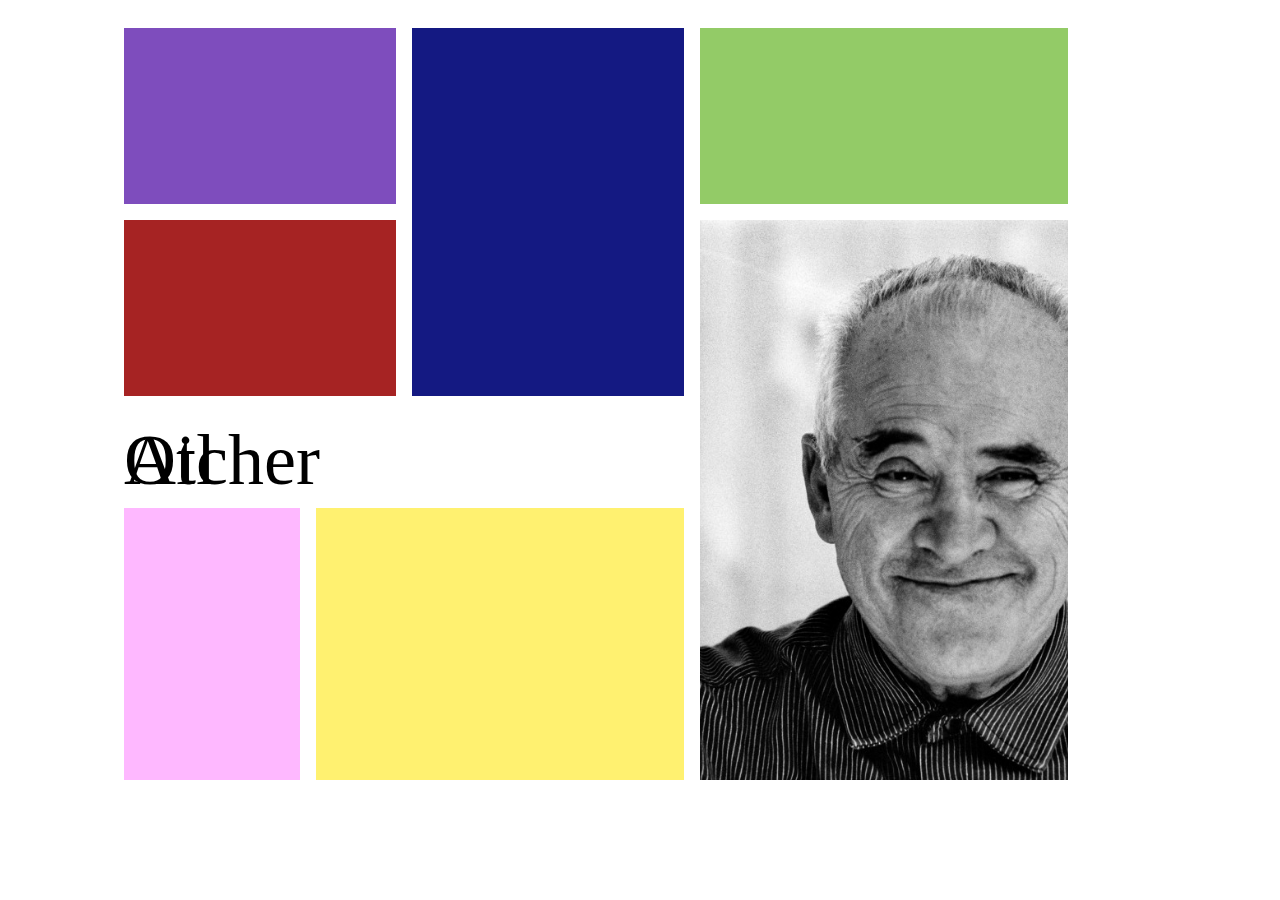
<file: index.html>
<DOCTYPE html>
    <html lang="en">

    <head>
        <meta charset="UTF-8">
        <title>HOME</title>
        <link rel="stylesheet" href="stylesheet.css">
        <link rel="stylesheet" href="links-hover-modal.css">
    </head>

    <body>
        <header>
        </header>


        <div class="grid">
            <div class="home">
                <h1>Otl Aicher</h1>
            </div>
            <div class="pu-box"></div>
            <div class="r-box">
                <figcaption class="overlay">
                    <a href="./style-and-influence.html">style</a>
                </figcaption>
            </div>
            <div class="o-box">
                <img src="pictures/aicher-old.jpeg">
            </div>
            <div class="g-box">
                <figcaption class="overlay">
                    <a href="./gallery.html">gallery</a>
                </figcaption>
            </div>
            <div class="b-box">
                <figcaption class="overlay">
                    <a href="./about.html">about</a>
                </figcaption>
            </div>
            <div class="y-box">
                <figcaption class="overlay">
                    <p style="font-size: 16px;">"Good art inspires; Good design motivates."</p>
                </figcaption>
            </div>
            <div class="pi-box">
                <figcaption class="overlay">
                    <a href="./career.html">career</a>
                </figcaption>
            </div>
        </div>
    </body>
</file>
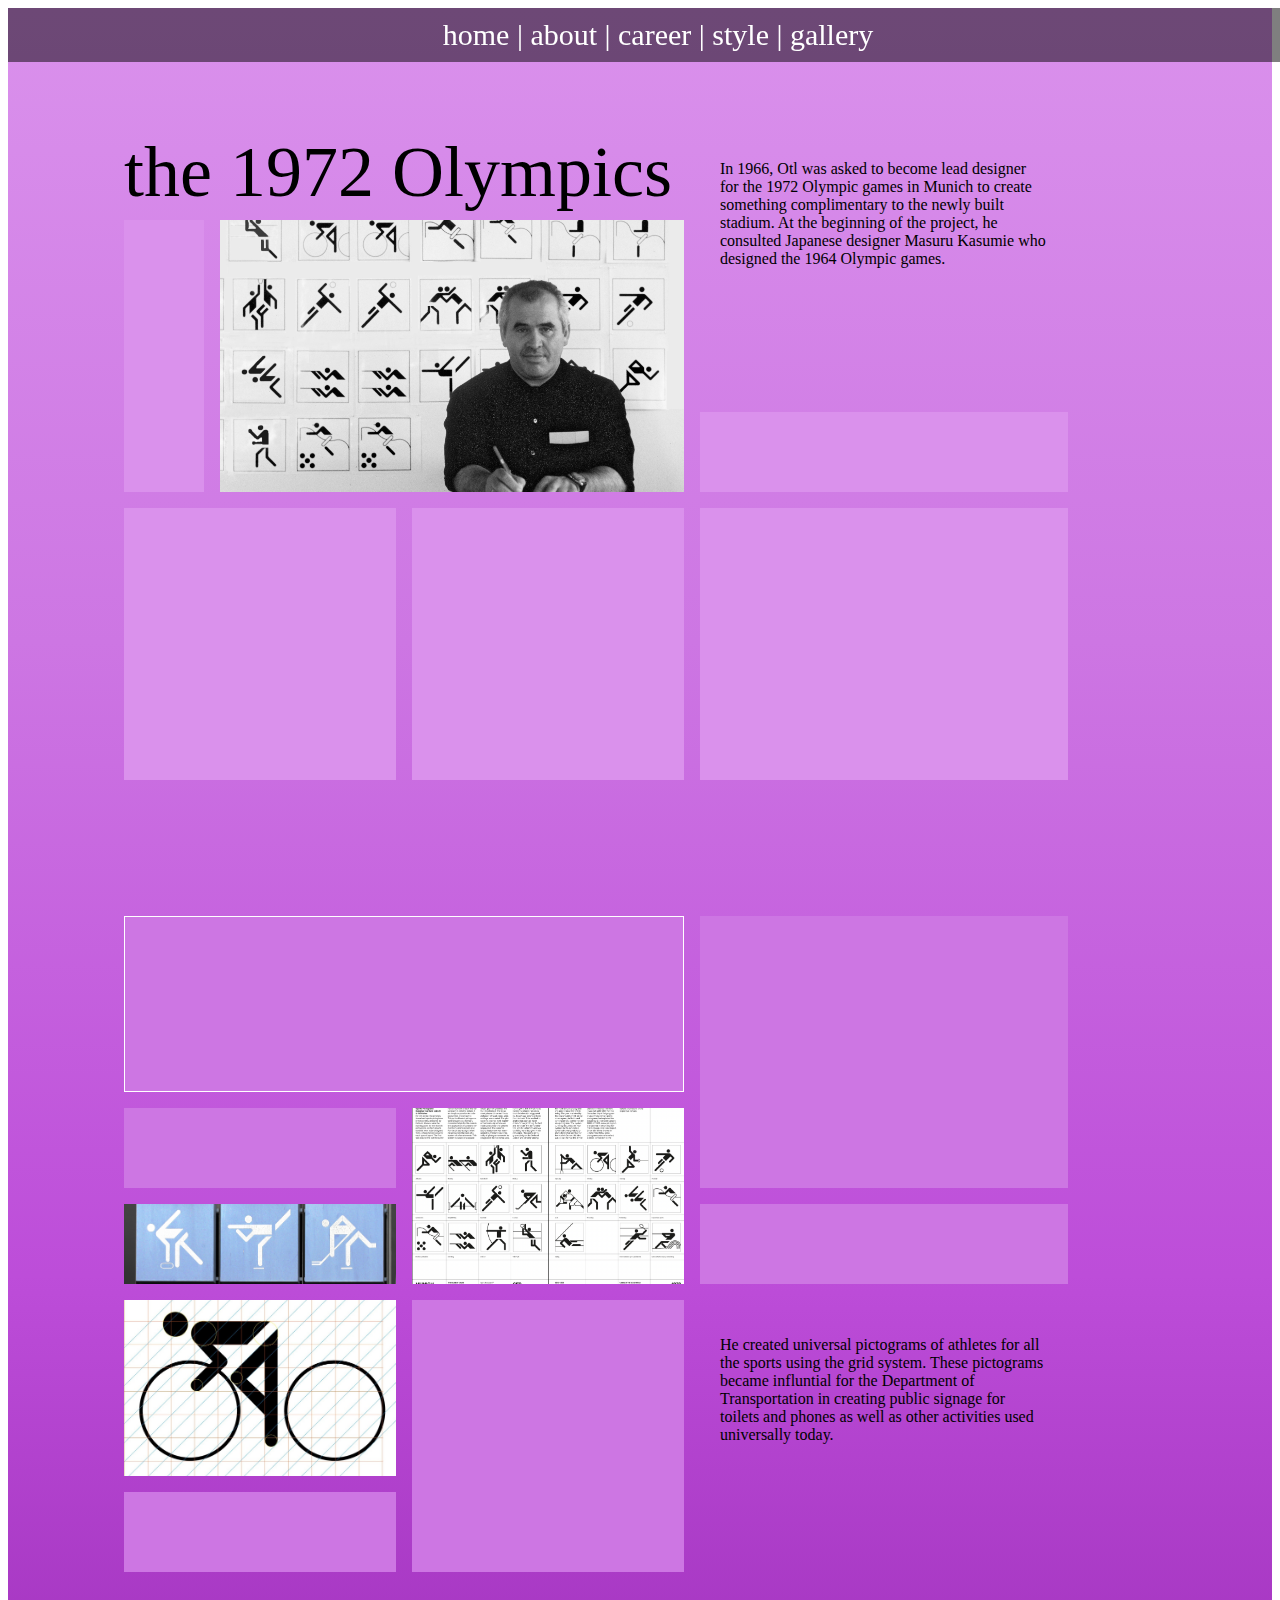
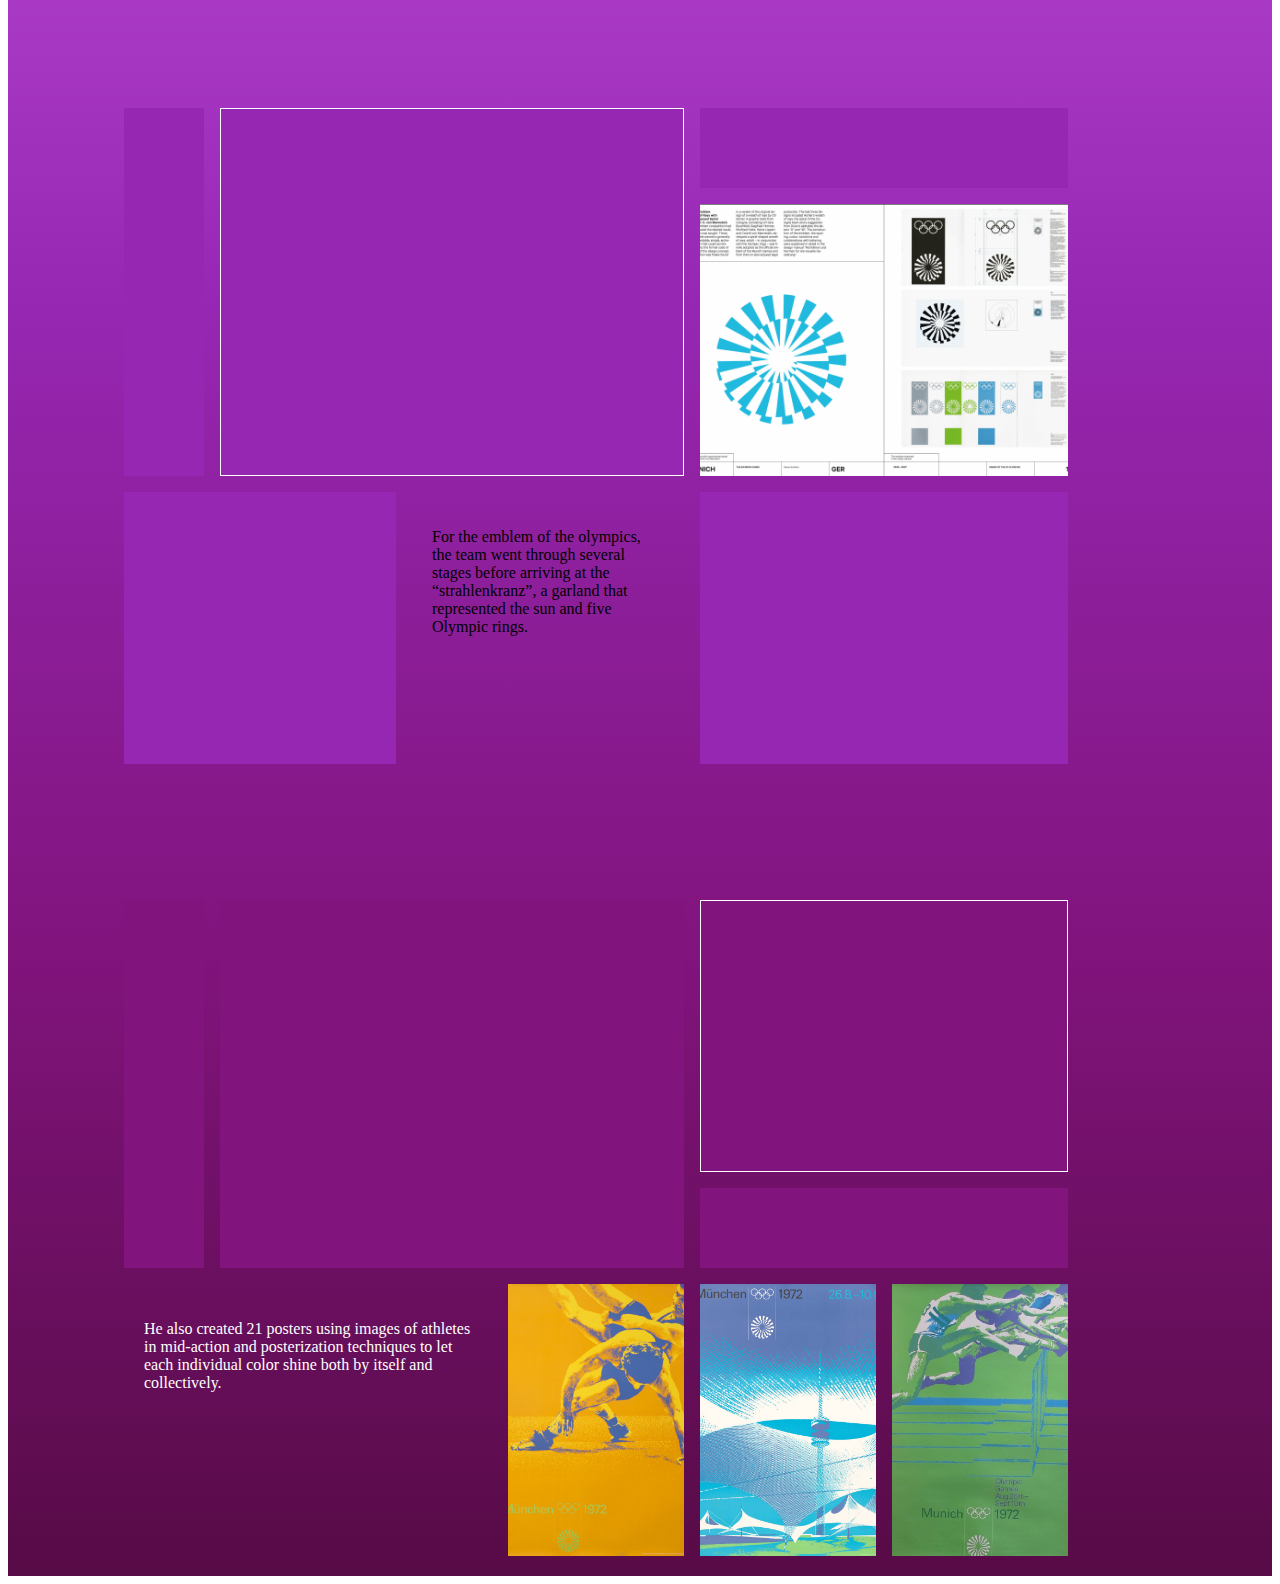
<file: career.html>
<DOCTYPE html>
    <html lang="en">
        <head>
            <meta charset="UTF-8">
            <title>CAREER</title>
            <link rel="stylesheet" href="stylesheet.css">
            <link rel="stylesheet" href="links-hover-modal.css">       
        </head>
    <body>
        <header>
        </header>
        <div id="career">
            <nav>
                <a href="./index.html">home |</a>
                <a href="./about.html">about |</a> 
                <a href="./career.html">career |</a> 
                <a href="./style-and-influence.html">style |</a> 
                <a href="./gallery.html">gallery</a> 
            </nav>

            <div class="grid">
              <div class="career">
                <h1>the 1972 Olympics</h1>
              </div>


              <div class="pu-box1b"></div>
              <div class="pu-box1c"></div>
              <div class="pu-box1d"></div>
             <div class="pu-box1e"></div>
            <div class="pu-box1f"></div>
              <div class="pu-box1g"><img src="pictures/olympics/otl-aicher-pose.jpeg" alt="otl aicher poses in front of olympic pictograms"></div>
              <div class="pu-text1"><p>In 1966, Otl was asked to become lead designer for the 1972 Olympic games in Munich to create something complimentary to the newly built stadium. At the beginning of the project, he consulted Japanese designer Masuru Kasumie who designed the 1964 Olympic games.</p></div>
              </div>
              
              <div class=grid>
                <div class="pu-box2a"></div>
                <div class="pu-box2b"></div>
                <div class="pu-box2c"></div>
                <div class="pu-box2d"></div>
               <div class="pu-box2e"></div>
              <div class="pu-box2f"></div>
                <div class="pu-box2g">
                    <figcaption class="overlay-pu2">
                        <em>Otl's pictograms depicting curling, figure skating, and ice hockey on display at the ice skating rink in Munich.</em>
                    </figcaption>
                </div>
              <div class="pu-text2"><p>He created universal pictograms of athletes for all the sports using the grid system. These pictograms became influntial for the Department of Transportation in creating public signage for toilets and phones as well as other activities used universally today.</p></div>
              <div class="pu-img2a"><img src="pictures/olympics/pictogram_wall.jpeg"></div>
              <div class="pu-img2b"><img src="pictures/olympics/pictogram_grid.jpeg"></div>
              <div class="pu-img2c"><img src="pictures/olympics/pictograms.png"></div>
             </div>
             
             <div class="grid">
                <div class="pu-box3a"></div>
                <div class="pu-box3c"></div>
               <div class="pu-box3e"></div>
              <div class="pu-box3f"></div>
                <div class="pu-box3g">
                    <figcaption class="overlay-pu">
                        <em> The color palette was a bright sky blue that is universally associated with youth and peace, as well as green, orange, and silver. These colors reflected the tones of the alps, as an exerpt from one of Otls books explains.<br><br>
                            He found the color spectrum he was looking for at the Kirschsee, a lake to the northeast of Bad Tölz in Upper Bavaria. During a walk, he pointed towards the mountains and said: “What you see here is the complete colour palette for the Munich Olympics. The light blue of the lake in the foreground, the silver of the glittering waves, the light green of the spring fields, the dark green of the nearby forests, the violet of the forests further in the distance, the silvery-blue mountains in the background and the vibrant blue of the sky above.” 
                        </em>
                    </figcaption>

            <br><br>
                </div>
             <div class="pu-text3"><p>For the emblem of the olympics, the team went through several stages before arriving at the “strahlenkranz”, a garland that represented the sun and five Olympic rings.</p></div>
              <div class="pu-img3a"><img src="pictures/olympics/logo.png"></div>
            </div>

            <div class="grid">
                <div class="pu-box4a">
                    <figcaption class="overlay-pu">
                        <em>Otl avoid uses the colors red and black, as those were associated with Nazi Germany. </em>
                    </figcaption>
                </div>
                <div class="pu-box4b"></div>
                <div class="pu-box4d"></div>
              <div class="pu-box4f"></div>
                <div class="pu-box4g">
                </div>
             <div class="pu-text4" style="color:white"><p>He also created 21 posters using images of athletes in  mid-action and posterization techniques to let each individual color shine both by itself and collectively.</p></div>
              <div class="pu-img4a"><img src="pictures/olympics/poster_arena.jpeg"></div>
              <div class="pu-img4b"><img src="pictures/olympics/poster_lunge.jpeg"></div>
              <div class="pu-img4c"><img src="pictures/olympics/poster_wrestling.jpeg" alt="yellow wrestling poster"></div>
            </div>
        </div>
    </body>
</file>
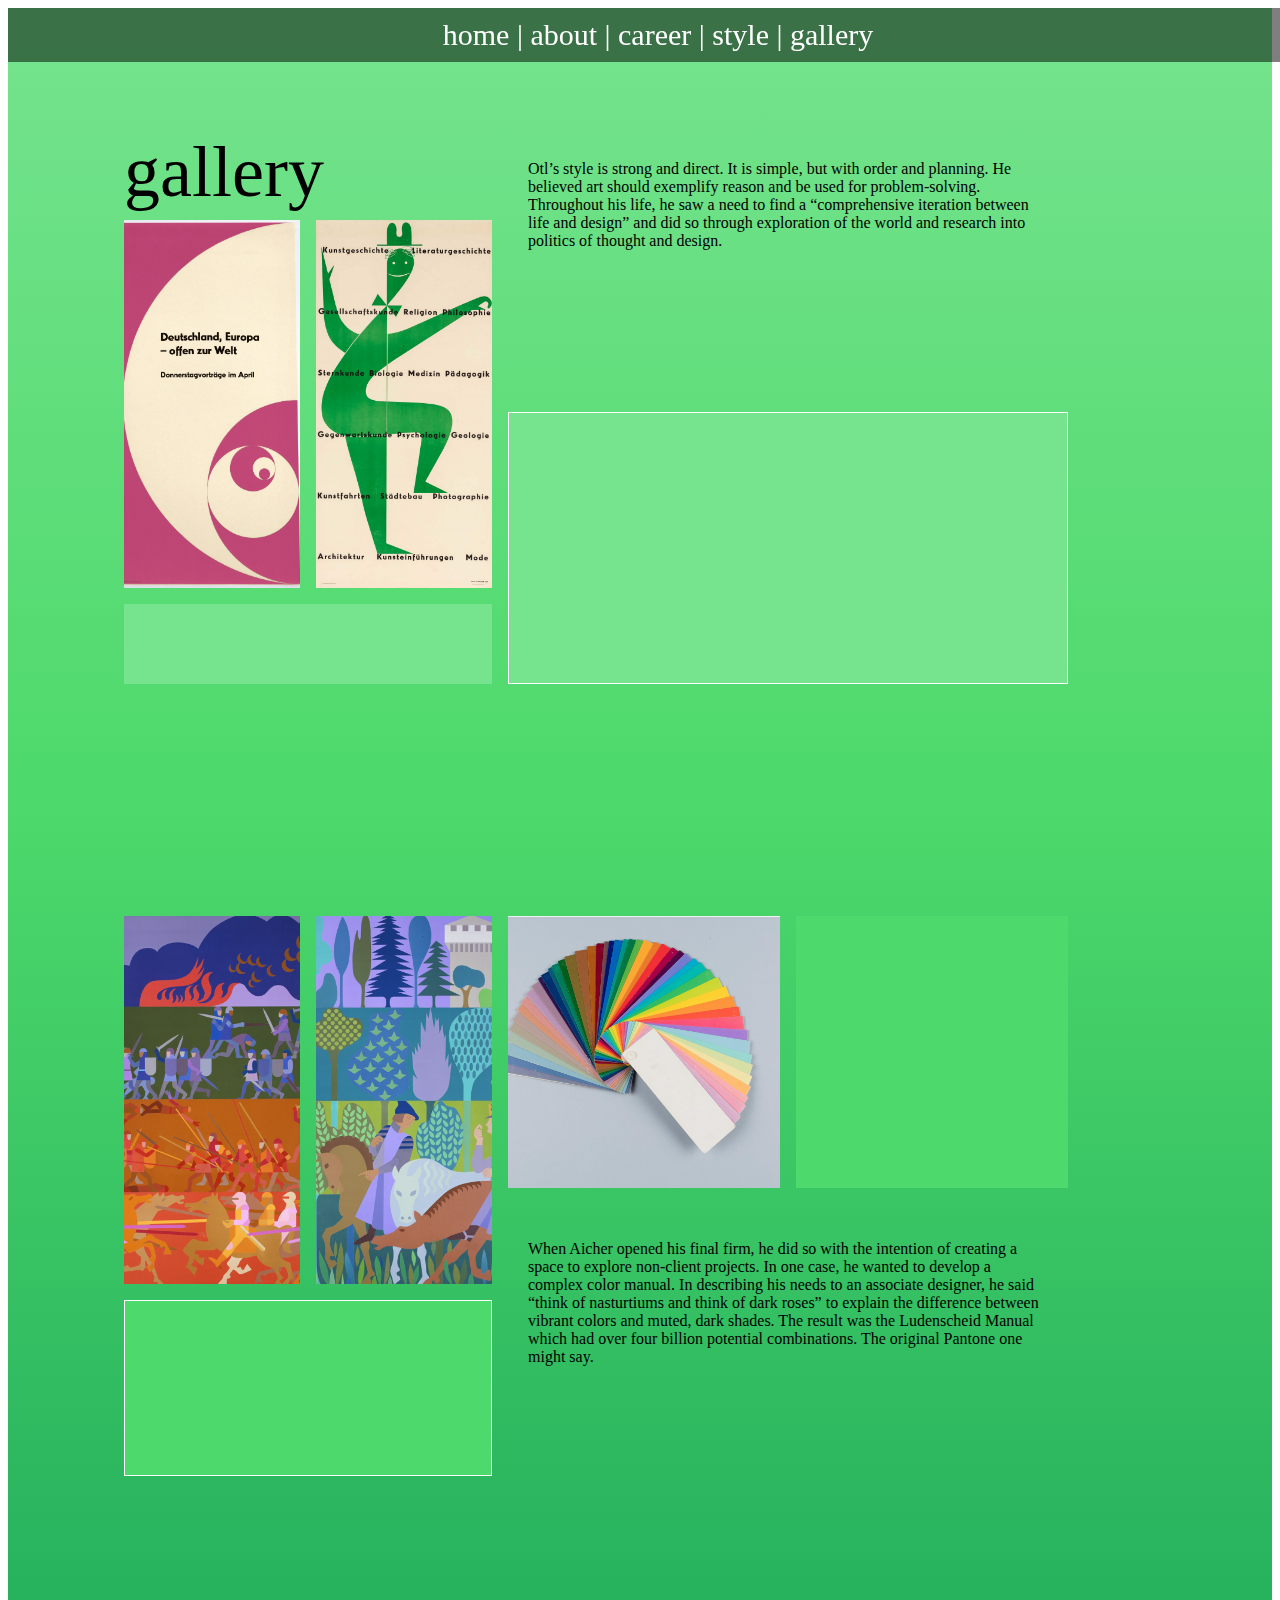
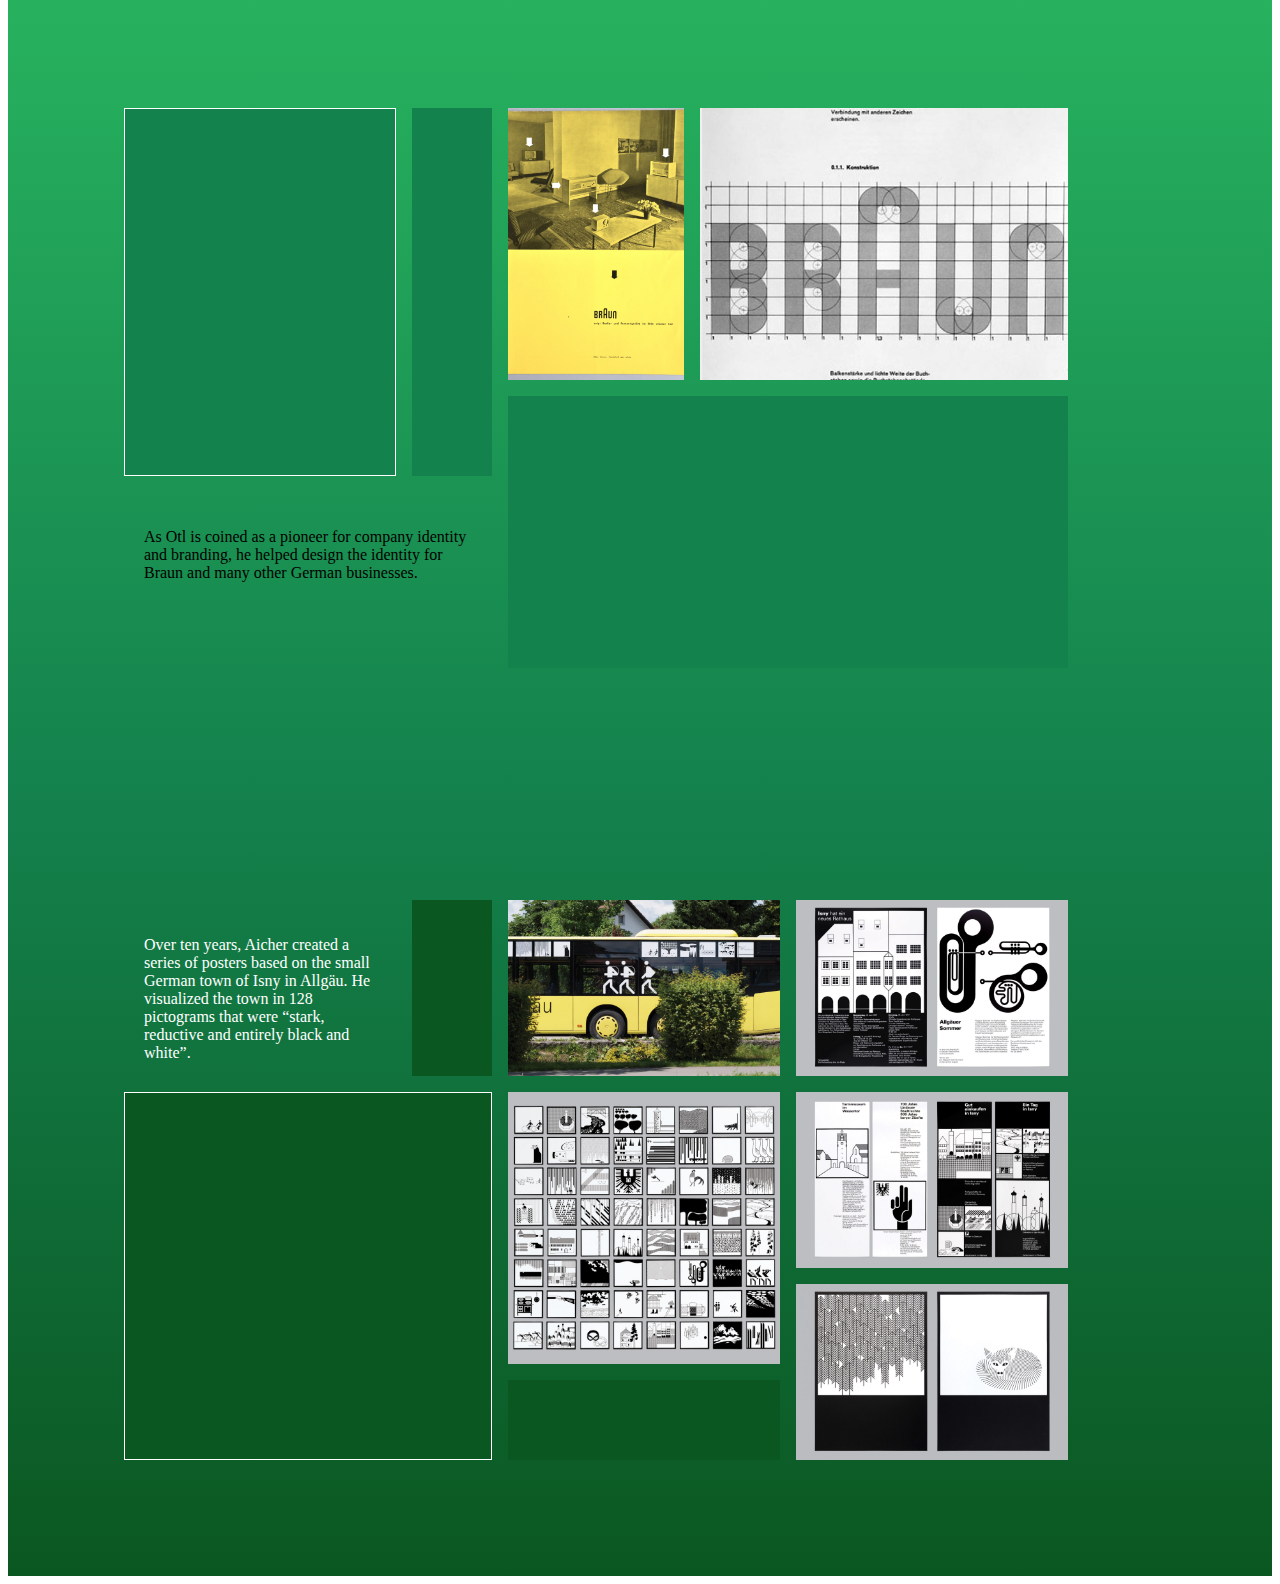
<file: gallery.html>
<DOCTYPE html>
    <html lang="en">
        <head>
            <meta charset="UTF-8">
            <title>GALLERY</title>
            <link rel="stylesheet" href="stylesheet.css">
            <link rel="stylesheet" href="links-hover-modal.css">       
        </head>
    <body>
        <header>
        </header>
        
        <div id="gallery">
            <nav>
                <a href="./index.html">home |</a>
                <a href="./about.html">about |</a> 
                <a href="./career.html">career |</a> 
                <a href="./style-and-influence.html">style |</a> 
                <a href="./gallery.html">gallery</a> 
            </nav>
        <div class="grid">
            <div class="gallery"><h1>gallery</h1></div>




            <div class="g-box1c">
                                <figcaption class="overlay-g">
                        <em>Aicher designed mamy posters in a standardised vertical format for the ‘Donnerstagsvorträge’ (Thursday lectures) that he led to discuss scholarly, scientific, political and international topics.</em>
                        </figcaption>
                    </div>
            <div class="g-box1d"></div> 

             <div class="g-text1"><p>Otl’s style is strong and direct. It is simple, but with order and planning. He believed art should exemplify reason and be used for problem-solving. Throughout his life, he saw a need to find a “comprehensive iteration between life and design” and did so through exploration of the world and research into politics of thought and design.</p></div>
            <div class="g-img1a"><img src="pictures/gallery/ulm-poster-pink.jpeg" alt="simple poster rose pink and cream colored with blurb of text and a spiral look with circles placed inside each other"></div>
            <div class="g-img1b"><img src="pictures/gallery/ulm-poster-green.jpeg" alt="green dancing figure or cream background with wide leading of rows of text"></div>
            </div>


            <div class="grid">
                <div class="g-box2b"></div> 
                <div class="g-box2d">
                    <figcaption class="overlay-g">
                        <em> This exhibition uses 30 colored panels and explanatory texts by Wilhelm Vossenkuhl to describe the life and work of Wilhelm von Ockham, who is one of the most important philosophers of the European Middle Ages.</em>
                        </figcaption>
                </div> 
            <div class="g-text2"><p>When Aicher opened his final firm, he did so with the intention of creating a space to explore non-client projects. In one case, he wanted to develop a complex color manual. In describing his needs to an associate designer, he said “think of nasturtiums and think of dark roses” to explain the difference between vibrant colors and muted, dark shades. The result was the Ludenscheid Manual which had over four billion potential combinations. The original Pantone one might say.</p></div>
            <div class="g-img2a"><img src="pictures/gallery/color.jpeg" alt="paper booklet showing a variety of colors"></div>
            <div class="g-img2b"><img src="pictures/gallery/wilhelm-poster-orange.jpeg" alt="piece from otl's wilhelm von ockham series with warm hues"></div>
            <div class="g-img2c"><img src="pictures/gallery/wilhelm-poster-green.jpeg"alt="piece from otl's wilhelm von ockham series with cool hues"></div>
          </div>


          <div class="grid">
            <div class="g-box3a"></div>
            <div class="g-box3c"></div>
            <div class="g-box3e">
                <figcaption class="overlay-g">
                    <em> A brochure designed by Otl Aicher presenting foundational designs according to new graphic standard.</em>
                    </figcaption>
            </div>
            <div class="g-text3"><p>As Otl is coined as a pioneer for company identity and branding, he helped design the identity for Braun and many other German businesses.</p></div>
            <div class="g-img3a"><img src="pictures/gallery/braun-cover.png" alt="yellow cover of book for Braun branding showing a room with arrows pointing to different furniture"></div>
            <div class="g-img3b"><img src="pictures/gallery/braun-logo.jpg" alt="diagram of braun logo on grid and with geometric shaping"></div>
            </div>


            <div class="grid">
                <div class="g-box4a"></div>
                <div class="g-box4b"></div> 
                <div class="g-box4c"></div>
                <div class="g-box4d">
                    <figcaption class="overlay-g">
                        <em> Hosted by London design agency dn&co, the exhibition reveals a graphic system made up of 128 pictograms, produced over the course of a decade.

                            Using abstract iconography to illustrate aspects of town life – ranging from forests and animals, to churches and pretzels – Aicher created a design language where icons could be combined and rearranged to depict a range of narratives.</em>
                        </figcaption>
                </div> 

            <div class="g-text4" style="color:white"><p>Over ten years, Aicher created a series of posters based on the small German town of Isny in Allgäu. He visualized the town in 128 pictograms that were “stark, reductive and entirely black and white”.</p></div>
            <div class="g-img4a "><img src="pictures/gallery/isny-bus.jpeg" alt="yellow isny bus with otl's pictograms and images for the town"></div>
            <div class="g-img4b"><img src="pictures/gallery/isny-squares.jpeg"></div>
            <div class="g-img4c"><img src="pictures/gallery/isny-page1.jpeg" alt="2 pages from otl's work for isny one showing architecture and the other horn instruments"></div>
            <div class="g-img4d"><img src="pictures/gallery/isny-page2.jpeg"></div>
            <div class="g-img4e"><img src="pictures/gallery/isny-spreads.jpeg"></div>
        </div>
    </div>
    </body>
</file>
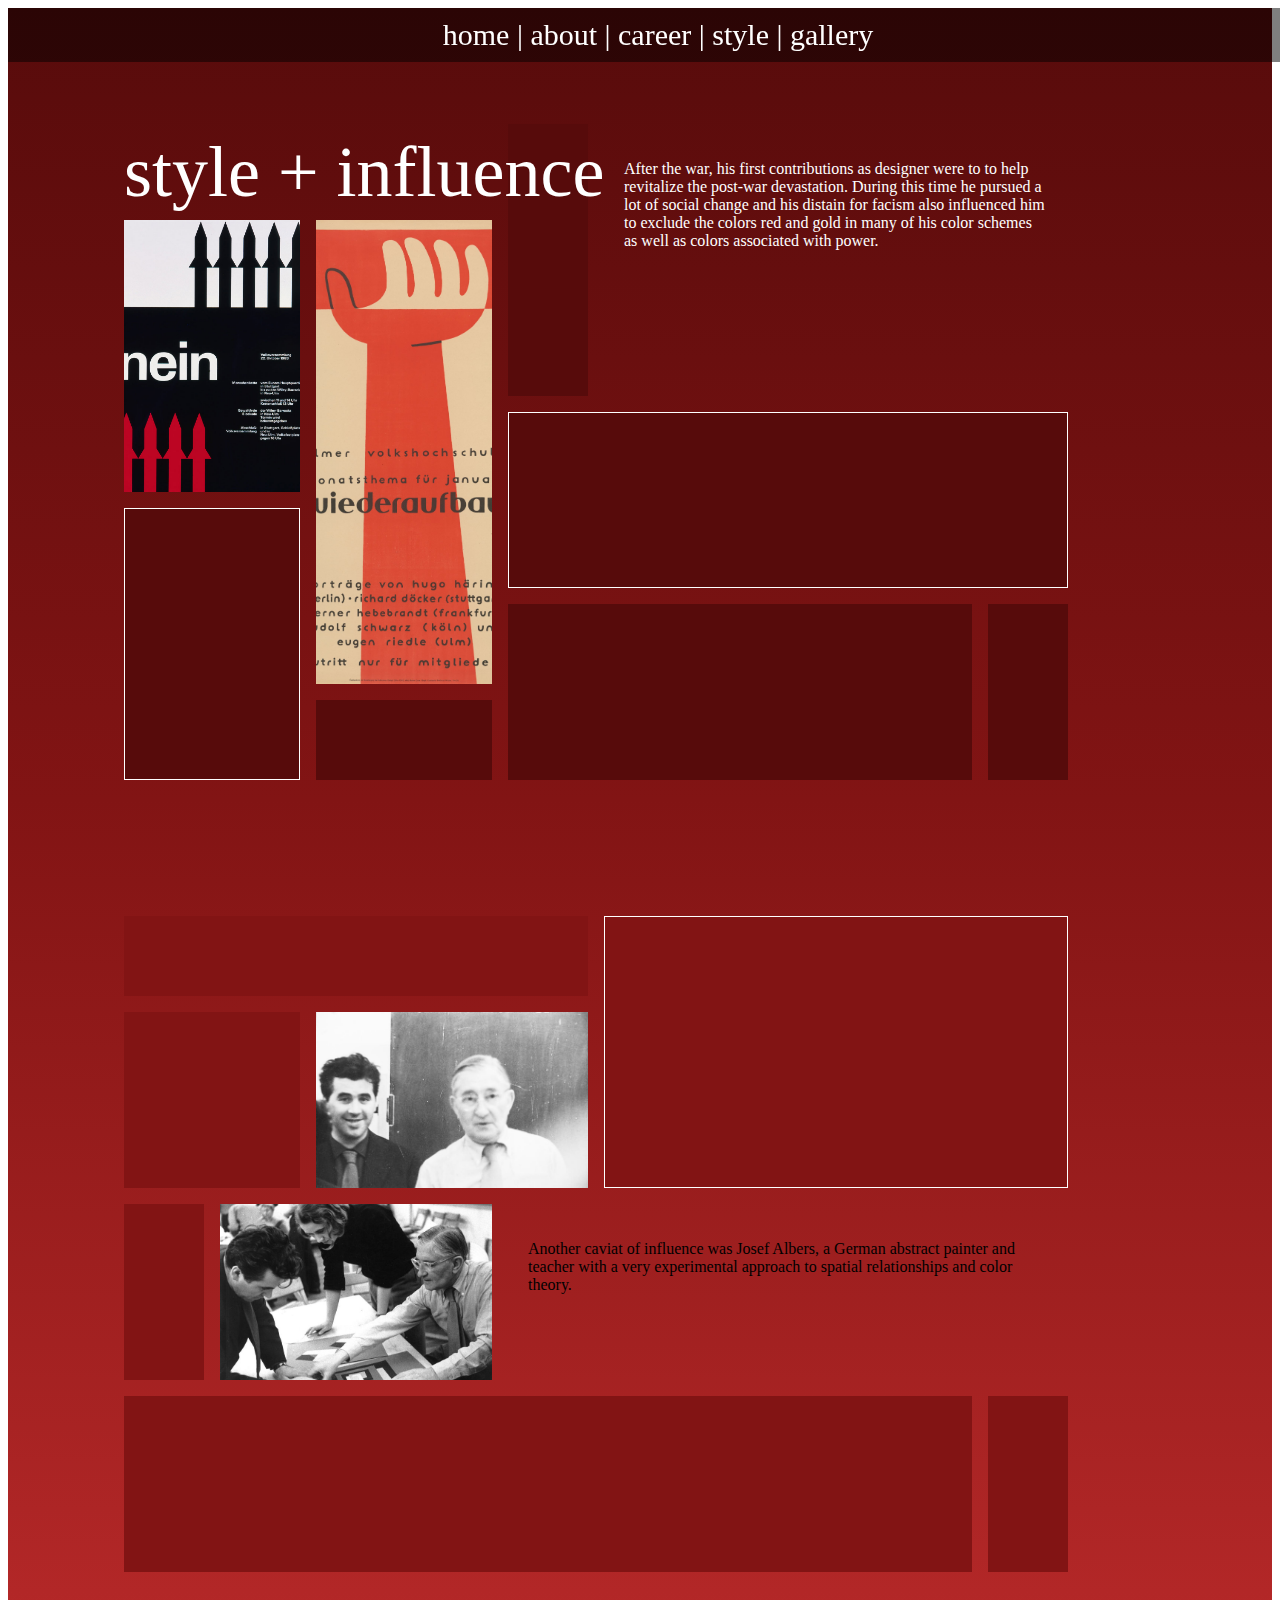
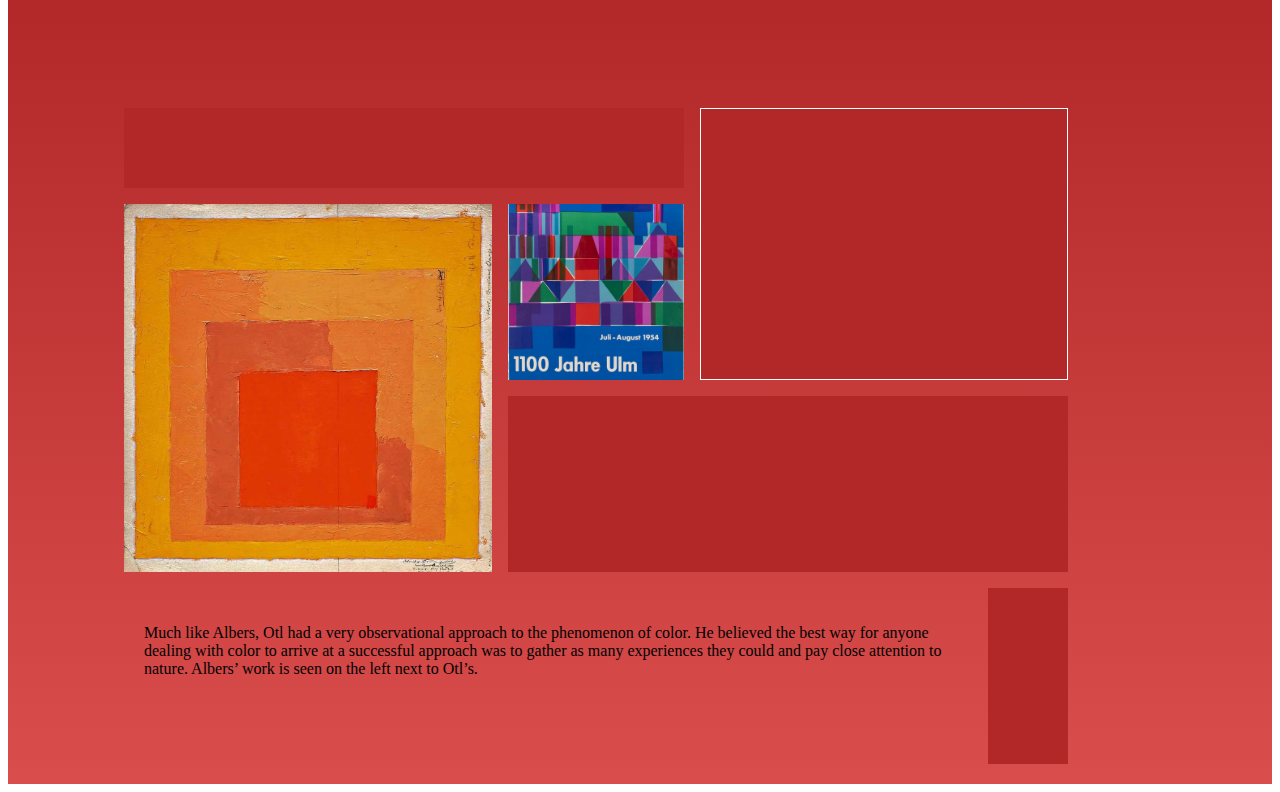
<file: style-and-influence.html>
<DOCTYPE html>
    <html lang="en">
        <head>
            <meta charset="UTF-8">
            <title>STYLE</title>
            <link rel="stylesheet" href="stylesheet.css">
            <link rel="stylesheet" href="links-hover-modal.css">       
        </head>
    <body>
        <header>
            </header>
            <div id="style">
                <nav>
                    <a href="./index.html">home |</a>
                    <a href="./about.html">about |</a> 
                    <a href="./career.html">career |</a> 
                    <a href="./style-and-influence.html">style |</a> 
                    <a href="./gallery.html">gallery</a> 
                </nav>
            <div class="grid">
                <div class="style" style="color:white"><h1>style + influence</h1></div> 
                <div class="r-box1a"></div>
                 <div class="r-box1c">
                    <figcaption class="overlay-r">
                        <em>translates to “the rebuilding”--during this time Germany was in deep in the phase of reconstructing the economy and society from their broken post war state.</em>
                    </figcaption>
                 </div>
                <div class="r-box1d"></div>
                <div class="r-box1e"></div>
                <div class="r-box1f"></div>
                <div class="r-box1g">
                    <figcaption class="overlay-r">
                        <em>Poster for a peace movement announcing protest dates.</em>
                        </figcaption>
                </div>
                <div class="r-text1"style="color:white"><p>After the war, his first contributions as designer were to to help revitalize the post-war devastation. During this time he pursued a lot of social change and his distain for facism also influenced him to exclude the colors red and gold in many of his color schemes as well as colors associated with power.</p></div>
                <div class="r-img1a"><img src="pictures/style/post-war-poster.jpeg" alt="brick poster for post war efforts to rebuild germany"></div>
                <div class="r-img1b"><img src="pictures/style/nein_poster.jpeg" alt="peace protest poster"></div>
                </div>

                
                <div class="grid">
                    <div class="r-box2a"></div>
                    <div class="r-box2b">
                        <figcaption class="overlay-r">
                            <em>Josef Albers is one of the most influential abstract painters of the twentieth century.</em>
                            </figcaption>
                            
                    </div>
                    <div class="r-box2d"></div>
                    <div class="r-box2e"></div>
                    <div class="r-box2f"></div>
                    <div class="r-box2g"></div>
                <div class="r-text2"><p>Another caviat of influence was Josef Albers, a German abstract painter and teacher with a very experimental approach to spatial relationships and color theory.</p></div>
                <div class="r-img2a"><img src="pictures/style/olt-albers.jpeg" alt="black and white picture of otl and albers looking at camera"></div>
                <div class="r-img2b"><img src="pictures/style/otl-albers-working.jpeg" alt="black and white pictue of otl and albers working at a table"></div>
            </div>
               
               
            <div class="grid">  

                 <div class="r-box3a"></div>
                <div class="r-box3b">
                    <figcaption class="overlay-r">
                        <em>Florian Aicher, Otl’s son fondly recalls how fascinated his father was when the first flower buds started to open: “There were still a few brown hues left over from winter, and at the same time spring was announcing its arrival with a tinge of purple and a pale green.”twentieth century.</em>
                        </figcaption>
                </div>
                <div class="r-box3c"></div>
                <div class="r-box3d"></div>
                <div class="r-text3"><p>Much like Albers, Otl had a very observational approach to the phenomenon of color. He believed the best way for anyone dealing with color to arrive at a successful approach was to gather as many experiences they could and pay close attention to nature. Albers’ work is seen on the left next to Otl’s.</p></div>
                <div class="r-img3a"><img src="pictures/style/josef-albers-art.jpeg" alt="geometric painting by joself albers with smooth transition from yelllow to deep orange"></div>
                <div class="r-img3b"><img src="pictures/style/ulm-poster.png" alt="poster for ulm using transparent pieces of colored paper in squares, rectangles, and triangles"></div>
            </div>
</file>
<file: stylesheet.css>
.grid{
display:grid;

grid-template-columns: repeat(12,80px);
grid-template-rows: repeat(8,80px);
font-family:"avenir next condensed";
overflow:hidden;

gap: 1rem;
padding:20px;
}

nav{
    font-family:"avenir next condensed";
    font-style:none;
    font-size:30px;
    position:fixed;
    text-align:center;
    padding:10px;
    align-items: center;

    background-color: rgb(0,0,0,0.5);
    z-index:100;
    width:100%;
}

link{
    text-decoration: none;
}

.grid img{
    width:100%;
    height:100%;
    object-fit: cover;
}
h1{
    font-size: 72px;
    font-weight: normal;

}


/*HOME*/
/*HOME*/
/*HOME*/
.home{
    grid-row:5/6;
    grid-column:2/5;
    z-index: 100;
    line-height:0
}
.pu-box{
    grid-row:1/3;
    grid-column: 2/5;
    background-color: #7E4DBD;
}
.r-box{
    grid-row: 3/5;
    grid-column: 2/5;
    background-color:#A62323;
 
}
.o-box{
    grid-row:3/9;
    grid-column: 8/12;
}
.o-box img{
object-fit:cover;
object-position: center;
}
.g-box{
    grid-row:1/3;
    grid-column: 8/12;
    background-color:#93CB67;
}
.b-box{

    grid-row:1/5;
    grid-column: 5/8;
    background-color:#141982;
}
.y-box{
    grid-row:6/9;
    grid-column: 4/8;
    background-color:#FFF170;
}
.pi-box{
    grid-row:6/9;
    grid-column: 2/4;
    background-color:#FEB8FF;
}





/*ABOUT*//*ABOUT*//*ABOUT*/
#about{
    background-image: linear-gradient(#141982,#272CB2,#4D6BD9,#768EE3,#91A5EC);
}
.about{
    grid-row:2/3;
    grid-column: 2/4;
    z-index: 100;
    line-height:0
}
.b-box1a{
    grid-row:3/4; grid-column: 2/4;
    background-color:#141982;
}
.b-box2a{
    grid-row:2/4; grid-column: 2/4;
    background-color:#272CB2;
}
.b-box3a{
    grid-row:2/4; grid-column: 2/4;
    background-color:#4D6BD9;
}
.b-box4a{
    grid-row:2/4; grid-column: 2/4;
    background-color:#768EE3;
}
.b-box5a{
    grid-row:2/4; grid-column: 2/4;
    background-color:#91A5EC;
}
.b-box2b{
    grid-row:2/3;  grid-column: 4/9;
    background-color:#272CB2;
}
.b-box3b{
    grid-row:2/4; grid-column: 4/9;
    background-color:#4D6BD9;
}
.b-box5b{
    grid-row:2/4; grid-column: 4/9;
    background-color:#91A5EC;
}
.b-box1c{
    grid-row:2/9; grid-column: 9/12; 
    background-color:#141982;
    border: 1px solid white;
}
.b-box3c{
    grid-row:2/9; grid-column: 9/12;
    background-color:#4D6BD9;
}
.b-box4c{
    grid-row:6/9; grid-column: 10/12;
    background-color:#768EE3;
    border: 1px solid white;
}
.b-box5c{
    grid-row:2/9; grid-column: 9/12; 
    background-color:#91A5EC;
}
.b-box2d{
    grid-row:7/9;grid-column: 8/12;
    background-color:#272CB2;
}
.b-box4d{
    grid-row:7/9;grid-column: 8/10;
    background-color:#768EE3;
}
.b-box5d{
    grid-row:7/9;grid-column: 8/9;
    background-color:#91A5EC;
}
.b-box2e{
    grid-row:7/9; grid-column: 2/8;
    background-color:#272CB2;
    border: 1px solid white;
}
.b-box4e{
    grid-row:7/9; grid-column: 2/8;
    background-color:#768EE3;
}
.b-box5e{
    grid-row:7/9; grid-column: 2/5;
    background-color:#91A5EC;
    border: 1px solid white;
}
.b-box2f{
    grid-row:4/7; grid-column: 2/4;
    background-color:#272CB2;}
.b-box3f{
    grid-row:4/7; grid-column: 2/6;
    background-color:#4D6BD9;
    border: 1px solid white;}
.b-box4g{
    grid-row:4/7;
    grid-column: 6/10;
    background-color:#768EE3; }


    .b-text1{
    grid-row:2/4;
    grid-column: 4/9;
    padding:20px;
}
.b-img1{
    grid-row:4/9;
    grid-column:2/9;
}

.b-text2{
    grid-row:2/9;
    grid-column: 9/12;  
    padding:20px;
}
.b-img2{
    grid-row:3/7;
    grid-column:4/9;
}

.b-text3{
    grid-row:7/9;
    grid-column: 2/8; 
    padding:20px;
}
.b-img3{
grid-row:4/7;
grid-column:6/9;
}


.b-text4{
    grid-row:4/7;
    grid-column: 2/6;
    padding:20px;
}
.b-img4a{
    grid-row: 2/4;
    grid-column: 4/10;
}
.b-img4b{
    grid-row:2/4;
    grid-column:10/12;
}
.b-img4c{
    grid-row:4/6;
    grid-column:10/12; 
}
.b-text5{
    grid-row:4/7;
    grid-column: 6/9;
    padding:20px;
}
.b-img5a{
    grid-row:4/7;
    grid-column:2/6;

}
.b-img5b{
    grid-row:7/9;
    grid-column:5/8;
}





/*STYLE+INFLUENCE*/
/*STYLE+INFLUENCE*/
/*STYLE+INFLUENCE*/
#style{
    background-image: linear-gradient(#570B0B,#821414,#B22727,#D94D4D);
}
.style{
    grid-row:2/3;
    grid-column: 2/8;
    z-index: 100;
    line-height:0
}
.r-box1a{
    grid-row:2/5; grid-column:6/7;
    background-color:#570B0B;
}
.r-box2a{
    grid-row:2/3; grid-column:2/7;
    background-color:#821414;
}
.r-box3a{
    grid-row:2/3; grid-column:2/8;
    background-color:#B22727;
}
.r-box4a{
    grid-row:2/3; grid-column:2/8;
    background-color:#EC9191;
}
.r-box2b{
    grid-row:2/5;  grid-column:7/12;
    background-color:#821414;
    border: 1px solid white;
}
.r-box3b{
    grid-row:2/5;  grid-column:8/12;
    background-color:#B22727;
    border: 1px solid white;
}
.r-box4b{
    grid-row:2/5;  grid-column:8/12;
    background-color:#EC9191;
}
.r-box1c{
    grid-row:5/7;  grid-column:6/12;
    background-color:#570B0B;
    border: 1px solid white;
}
.r-box3c{
    grid-row:5/7;  grid-column:6/12;
    background-color:#B22727;
}
.r-box4c{
    grid-row:5/7;  grid-column:6/12;
    background-color:#EC9191;
}
.r-box1d{
    grid-row:7/9;  grid-column:11/12;
    background-color:#570B0B;
}
.r-box2d{
    grid-row:7/9;  grid-column:11/12;
    background-color:#821414;
}
.r-box3d{
    grid-row:7/9;  grid-column:11/12;
    background-color:#B22727;
}
.r-box4d{
    grid-row:7/9;  grid-column:11/12;
    background-color:#EC9191;
}
.r-box1e{
    grid-row:7/9;  grid-column:6/11;
    background-color:#570B0B;
}
.r-box2e{
    grid-row:7/9;  grid-column:2/11;
    background-color:#821414;
}
.r-box4e{
    grid-row:7/9;  grid-column:2/11;
    background-color:#EC9191;
}
.r-box1f{
    grid-row:8/9;  grid-column:4/6;
    background-color:#570B0B;
}
.r-box2f{
    grid-row:5/7;  grid-column:2/3;
    background-color:#821414;
}
.r-box1g{
    grid-row:6/9;  grid-column:2/4;
    background-color:#570B0B;
    border: 1px solid white;
}
.r-box2g{
    grid-row:3/5;  grid-column:2/4;
    background-color:#821414;
}
.r-box4g{
    grid-row:5/7;  grid-column:2/6;
    background-color:#EC9191;
}
.r-text1{
    grid-row:2/5;
    grid-column:7/12;
    padding:20px;
}
.r-img1a{
    grid-row:3/8;
    grid-column:4/6;
}
.r-img1b{
    grid-row:3/6;
    grid-column:2/4;
}
.r-text2{
    grid-row:5/7;
    grid-column:6/12;
    padding:20px;
}
.r-img2a{
    grid-row:3/5;
    grid-column:4/7;
}
.r-img2b{
    grid-row:5/7;
    grid-column:3/6;
}
.r-text3{
    grid-row:7/9;
    grid-column:2/11;
    padding:20px;
}
.r-img3a{
    grid-row:3/7;
    grid-column:2/6;
}
.r-img3b{
    grid-row:3/5;
    grid-column:6/8;
}
.r-text4{
    grid-row:3/7;
    grid-column:2/6;
    padding:20px;
}





/*CAREER*/
/*CAREER*/
/*CAREER*/
#career{
    background-image: linear-gradient(#DA91EC,#CD76E3,#BD4DD9,#9627B2,#82147E,#570B46);
}
.career{
    grid-row:2/3;
    grid-column: 2/8;
    z-index: 100;
    line-height:0
}


.pu-box1a{
    grid-row:2/5; grid-column:8/12;
    background-color:#DA91EC;
}
.pu-box2a{
    grid-row:2/5; grid-column:8/12;
    background-color:#CD76E3;
}
.pu-box3a{
    grid-row:2/3; grid-column:8/12;
    background-color:#9627B2;
}
.pu-box4a{
    grid-row:2/5; grid-column:8/12;
    background-color:#82147E;
    border: 1px solid white;
}
.pu-box5a{
    grid-row:2/5; grid-column:8/12;
    background-color:#570B46;
}
.pu-box1b{
    grid-row:5/6; grid-column:8/12;
    background-color:#DA91EC;
}
.pu-box2b{
    grid-row:5/6; grid-column:8/12;
    background-color:#CD76E3;
}
.pu-box3b{
    grid-row:5/6; grid-column:8/12;
    background-color:#9627B2;
}
.pu-box4b{
    grid-row:5/6; grid-column:8/12;
    background-color:#82147E;
}
.pu-box5b{
    grid-row:5/6; grid-column:8/12;
    background-color:#570B46;
}
.pu-box1c{
    grid-row:6/9; grid-column:8/12;
    background-color:#DA91EC;
}
.pu-box3c{
    grid-row:6/9; grid-column:8/12;
    background-color:#9627B2;
}
.pu-box4c{
    grid-row:6/9; grid-column:8/12;
    background-color:#82147E;
}
.pu-box5c{
    grid-row:6/9; grid-column:8/12;
    background-color:#570B46;
}
.pu-box1d{
    grid-row:6/9; grid-column:5/8;
    background-color:#DA91EC;
}
.pu-box2d{
    grid-row:6/9; grid-column:5/8;
    background-color:#CD76E3;
}
.pu-box3d{
    grid-row:6/9; grid-column:5/8;
    background-color:#9627B2;
}
.pu-box5d{
    grid-row:6/9; grid-column:5/8;
    background-color:#570B46;
}
.pu-box1e{
    grid-row:6/9; grid-column:2/5;
    background-color:#DA91EC;
}
.pu-box2e{
    grid-row:8/9; grid-column:2/5;
    background-color:#CD76E3;
}
.pu-box3e{
    grid-row:6/9; grid-column:2/5;
    background-color:#9627B2;
}
.pu-box4e{
    grid-row:6/9; grid-column:2/5;
    background-color:#82147E;
}
.pu-box5e{
    grid-row:6/9; grid-column:2/5;
    background-color:#570B46;
}
.pu-box1f{
    grid-row:3/6; grid-column:2/3;
    background-color:#DA91EC;
}
.pu-box2f{
    grid-row:4/5; grid-column:2/5;
    background-color:#CD76E3;
}
.pu-box3f{
    grid-row:2/6; grid-column:2/3;
    background-color:#9627B2;
}
.pu-box4f{
    grid-row:2/6; grid-column:2/3;
    background-color:#82147E;
}
.pu-box5f{
    grid-row:2/6; grid-column:2/3;
    background-color:#570B46;
}
.pu-box1g{
    grid-row:3/6; grid-column:3/8;
    background-color:#DA91EC;
}
.pu-box2g{
    grid-row:2/4; grid-column:2/8;
    background-color:#CD76E3;
    border: 1px solid white;
}
.pu-box3g{
    grid-row:2/6; grid-column:3/8;
    background-color:#9627B2;
    border: 1px solid white;
}
.pu-box4g{
    grid-row:2/6; grid-column:3/8;
    background-color:#82147E;
}
.pu-text1{
    grid-row:2/5;
    grid-column:8/12;
    padding:20px;
}

.pu-text2{
    grid-row:6/9;
    grid-column:8/12;
    padding:20px;
}
.pu-img2a{
    grid-row:5/6;
    grid-column:2/5;
}
.pu-img2b{
    grid-row:6/8;
    grid-column:2/5;
}
.pu-img2c{
    grid-row:4/6;
    grid-column:5/8;
}
.pu-text3{
    grid-row:6/9;
    grid-column:5/8;
    padding:20px;
}
.pu-img3a{
    grid-row:3/6;
    grid-column:8/12;
}

.pu-text4{
    grid-row:6/9;
    grid-column:2/6;
    padding:20px;
}
.pu-img4a{
    grid-row:6/9;
    grid-column:8/10;
    
}
.pu-img4b{
    grid-row:6/9;
    grid-column:10/12;
}
.pu-img4c{
    grid-row:6/9;
    grid-column:6/8;
}

/*GALLERY*/
/*GALLERY*/
/*GALLERY*/
#gallery{
    background-image: linear-gradient(#76E38E,#4DD96B,#27B25E,#14824D,#0B5721);
}
.gallery{
    grid-row:2/3;
    grid-column: 2/8;  
    z-index: 100;
    line-height:0
}

.g-box3a{
    grid-row:2/6; grid-column:5/6;
    background-color:#14824D;
}
.g-box2b{
    grid-row:2/5;  grid-column:9/12;
    background-color:#4DD96B;
}
.g-box4b{
    grid-row:2/4;  grid-column:5/6;
    background-color:#0B5721;
}
.g-box1c{
    grid-row:5/8;  grid-column:6/12;
    background-color:#76E38E;
    border: 1px solid white;
}
.g-box3c{
    grid-row:5/8;  grid-column:6/12;
    background-color:#14824D;
}
.g-box4c{
    grid-row:7/8;  grid-column:6/9;
    background-color:#0B5721;
}
.g-box1d{
    grid-row:7/8;  grid-column:2/6;
    background-color:#76E38E;
}
.g-box2d{
    grid-row:6/8;  grid-column:2/6;
    background-color:#4DD96B;
    border: 1px solid white;
}
.g-box4d{
    grid-row:4/8;  grid-column:2/6;
    background-color:#0B5721;
    border: 1px solid white;
}

.g-box3e{
    grid-row:2/6;  grid-column:2/5;
    background-color:#14824D;
    border: 1px solid white;
}
.g-text1{
    grid-row:2/5;
    grid-column:6/12;
    padding:20px;
}
.g-img1a{
    grid-row:3/7;
    grid-column:2/4;
}
.g-img1b{
    grid-row:3/7;
    grid-column:4/6;
}
.g-text2{
    grid-row:5/8;
    grid-column:6/12;
    padding:20px;

}
.g-img2a{
    grid-row:2/5;
    grid-column:6/9;
}
.g-img2b{
    grid-row:2/6;
    grid-column:2/4
}
.g-img2c{
    grid-row:2/6;
    grid-column:4/6;
}
.g-text3{
    grid-row:6/8;
    grid-column:2/6;
    padding:20px;
}
.g-img3a{
    grid-row:2/5;
    grid-column:6/8;
}
.g-img3b{
    grid-row:2/5;
    grid-column:8/12;
}
.g-text4{
    grid-row:2/4; grid-column:2/5;
    padding:20px;
}
.g-img4a{
    grid-row:2/4;
    grid-column:6/9;
}
.g-img4b{
    grid-row:4/7;
    grid-column:6/9;
}
.g-img4c{
    grid-row:2/4;
    grid-column:9/12;
}
.g-img4d{
    grid-row:6/8;
    grid-column:9/12;
}
.g-img4e{
    grid-row:4/6;
    grid-column:9/12;
}
</file>
<file: links-hover-modal.css>
a{
    color:white;
    font-style:none;
    text-decoration:none;
}
.overlay{
    position: absolute;
    width:100%;
    color:white;

    transition:all .5s ease;
    opacity:0;
    font-size:50px;
    text-align:center;
    top: 50%;
    -ms-transform: translateY(-50%);
    transform: translateY(-50%);
}
img{object-fit:cover;}


.b-box{position:relative}

    .b-box:hover .overlay{
        opacity:1;
    }
.r-box{position:relative}

    .r-box:hover .overlay{
        opacity:1;
    }
 .pi-box{position:relative}

    .pi-box:hover .overlay{
        opacity:1;
    } 
.g-box{position:relative}

    .g-box:hover .overlay{
        opacity:1;
    }
.o-box{position:relative}

.o-box img{position:relative}
    .o-box:hover .overlay{
        opacity:1;
    }
.y-box {position:relative}
    .y-box:hover .overlay{
        opacity:1;
        color:black;
    }





 .overlay-b{
        position: absolute;
        top:50%; 
        width:100%;

        transition:all .5s ease;
        opacity:0;

        text-align:center;
    }
    .b-box1c {position:relative; cursor:w-resize;}
    .b-box1c:hover .overlay-b{
        opacity:1;
        color:white;
    }

    .b-box2e {position:relative; cursor:n-resize;}
    .b-box2e:hover .overlay-b{
        opacity:1;
        color:white;
    }
    .b-box3f {position:relative; cursor:e-resize;}
    .b-box3f:hover .overlay-b{
        opacity:1;
        color:white;
    }
    .b-box4c{position:relative; cursor:n-resize;}
    .b-box4c:hover .overlay-b{
        opacity:1;
        color:white;
    }
    .b-box5e{position:relative; cursor:n-resize;}
    .b-box5e:hover .overlay-b{
        opacity:1;
        color:white;
    }



    .overlay-pu{
        position: absolute;
        padding:30px;
        transition:all .5s ease;
        opacity:0;
    }
    .overlay-pu2{
        position: absolute;
        padding:50px;
        padding-right:200px;
        transition:all .5s ease;
        opacity:0;
    }
    .pu-box2g {position:relative; cursor:s-resize;}
    .pu-box2g:hover .overlay-pu2{
        opacity:1;
        color:black;
        text-align:left;
    }
    
    .pu-box3g {position:relative; cursor:e-resize;}
    .pu-box3g:hover .overlay-pu{
        opacity:1;
        color:white;
        text-align:left;
    }
    .pu-box4a {position:relative; cursor:s-resize;}
    .pu-box4a:hover .overlay-pu{
        opacity:1;
        color:white;
        text-align:left;
    }





    .overlay-r{
        position: absolute;
        padding:50px;

        transition:all .5s ease;
        opacity:0;
    }
    .r-box1c {position:relative; cursor:w-resize;}
    .r-box1c:hover .overlay-r{
        opacity:1;
        color:white;
        text-align:left;
    }

    .r-box1g {position:relative; cursor:n-resize;}
    .r-box1g:hover .overlay-r{
        opacity:1;
        color:white;
        text-align:left;
    }
    .r-box2b {position:relative; cursor:w-resize;}
    .r-box2b:hover .overlay-r{
        opacity:1;
        color:white;
        text-align:left;
    }
    .r-box3b {position:relative; cursor:w-resize;}
    .r-box3b:hover .overlay-r{
        opacity:1;
        color:white;
    }


    .overlay-g{
        position: absolute;
        padding:30px;

        transition:all .5s ease;
        opacity:0;
    }
    .g-box1c {position:relative; cursor:w-resize;}
    .g-box1c:hover .overlay-g{
        opacity:1;
        color:black;
        text-align:left;
    }
    .g-box2d {position:relative; cursor:n-resize;}
    .g-box2d:hover .overlay-g{
        opacity:1;
        color:black;
        text-align:left;
    }
    .g-box3e {position:relative; cursor:e-resize;}
    .g-box3e:hover .overlay-g{
        opacity:1;
        color:white;
        text-align:left;
    }
    .g-box4d {position:relative; cursor:e-resize;}
    .g-box4d:hover .overlay-g{
        opacity:1;
        color:white;
        text-align:left;
    }
</file>
